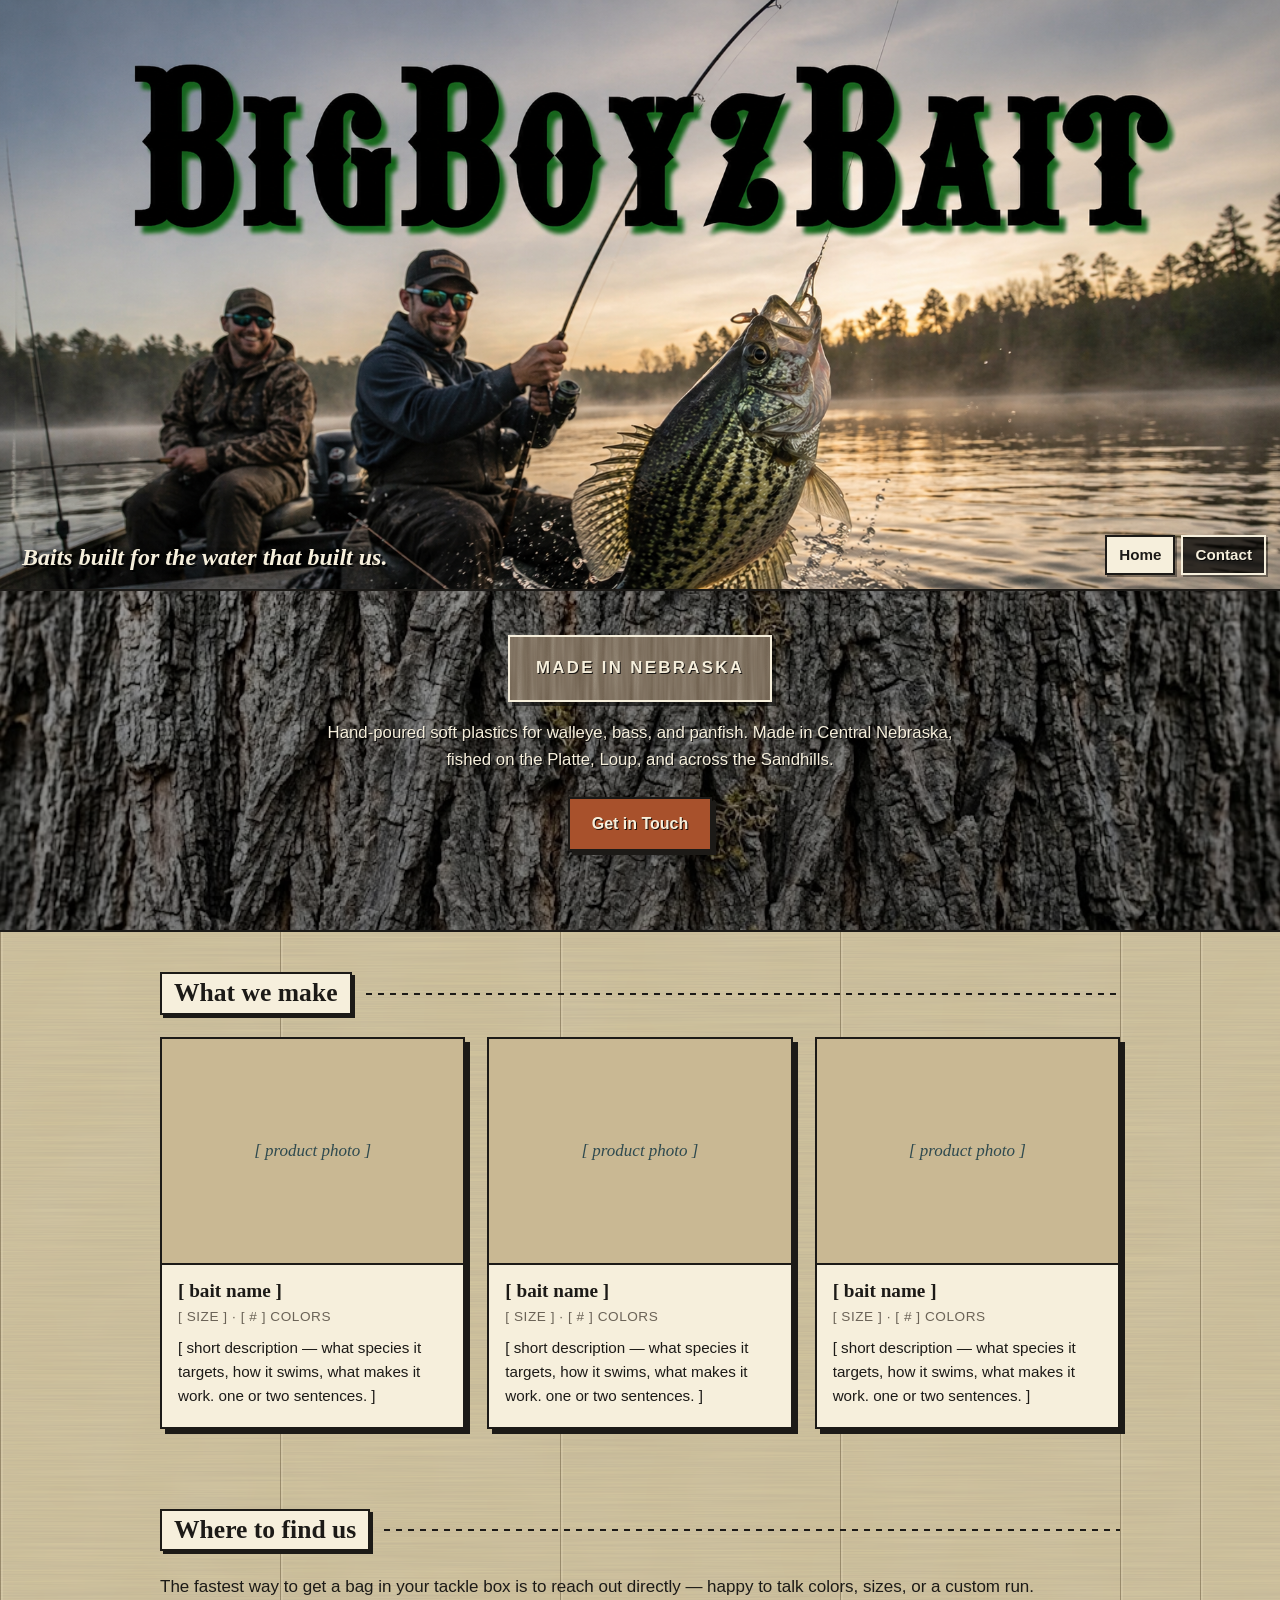
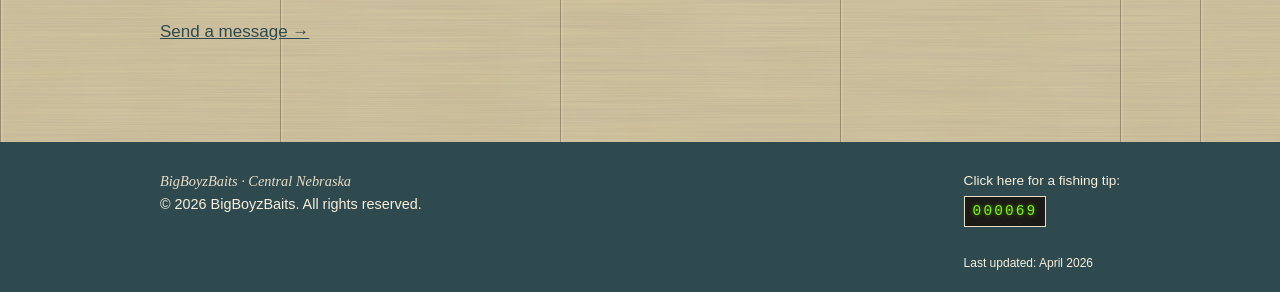
<file: index.html>
<!doctype html>
<html lang="en">
<head>
  <meta charset="utf-8">
  <meta name="viewport" content="width=device-width, initial-scale=1">
  <title>BigBoyzBaits — Hand-Poured Soft Plastics from Central Nebraska</title>
  <meta name="description" content="Hand-poured soft-plastic fishing baits made and tested on the Platte and across the Sandhills.">
  <link rel="stylesheet" href="assets/css/styles.css">
</head>
<body>

  <header class="site-header">
    <a class="brand-banner" href="index.html" aria-label="BigBoyzBaits home">
      <img src="assets/img/banner.png" alt="BigBoyzBaits — sunrise crappie bite">
    </a>
    <h1 class="brand-tagline">Baits built for the water that built us.</h1>
    <nav class="site-nav site-nav--overlay" aria-label="Main">
      <ul>
        <li><a href="index.html">Home</a></li>
        <li><a href="contact.html">Contact</a></li>
      </ul>
    </nav>
  </header>

  <section class="hero">
    <div class="wrap">
      <span class="badge">Made in Nebraska</span>
      <p style="margin-top: 18px;">Hand-poured soft plastics for walleye, bass, and panfish. Made in Central Nebraska, fished on the Platte, Loup, and across the Sandhills.</p>
      <p>
        <a class="btn" href="contact.html">Get in Touch</a>
      </p>
    </div>
  </section>

  <section>
    <div class="wrap">
      <div class="section-head"><h2>What we make</h2></div>
      <div class="grid">

        <article class="card">
          <div class="thumb">[ product photo ]</div>
          <div class="card-body">
            <h3>[ bait name ]</h3>
            <div class="meta">[ size ] &middot; [ # ] colors</div>
            <p>[ short description &mdash; what species it targets, how it swims, what makes it work. one or two sentences. ]</p>
          </div>
        </article>

        <article class="card">
          <div class="thumb">[ product photo ]</div>
          <div class="card-body">
            <h3>[ bait name ]</h3>
            <div class="meta">[ size ] &middot; [ # ] colors</div>
            <p>[ short description &mdash; what species it targets, how it swims, what makes it work. one or two sentences. ]</p>
          </div>
        </article>

        <article class="card">
          <div class="thumb">[ product photo ]</div>
          <div class="card-body">
            <h3>[ bait name ]</h3>
            <div class="meta">[ size ] &middot; [ # ] colors</div>
            <p>[ short description &mdash; what species it targets, how it swims, what makes it work. one or two sentences. ]</p>
          </div>
        </article>

      </div>
    </div>
  </section>

  <section class="alt">
    <div class="wrap">
      <div class="section-head"><h2>Where to find us</h2></div>
      <p>The fastest way to get a bag in your tackle box is to reach out directly — happy to talk colors, sizes, or a custom run.</p>
      <p><a href="contact.html">Send a message &rarr;</a></p>
    </div>
  </section>

  <footer class="site-footer">
    <div class="wrap">
      <div>
        <div class="footer-meta">BigBoyzBaits &middot; Central Nebraska</div>
        <div>&copy; <span id="year"></span> BigBoyzBaits. All rights reserved.</div>
      </div>
      <div>
        <div class="visitor-label">Click here for a fishing tip:</div>
        <span class="counter" data-visitor-counter title="Click me">000000</span>
        <span class="visitor-quip" data-quip aria-live="polite"></span>
        <small>Last updated: April 2026</small>
      </div>
    </div>
  </footer>

  <script>document.getElementById('year').textContent = new Date().getFullYear();</script>
  <script src="assets/js/main.js"></script>
</body>
</html>
</file>
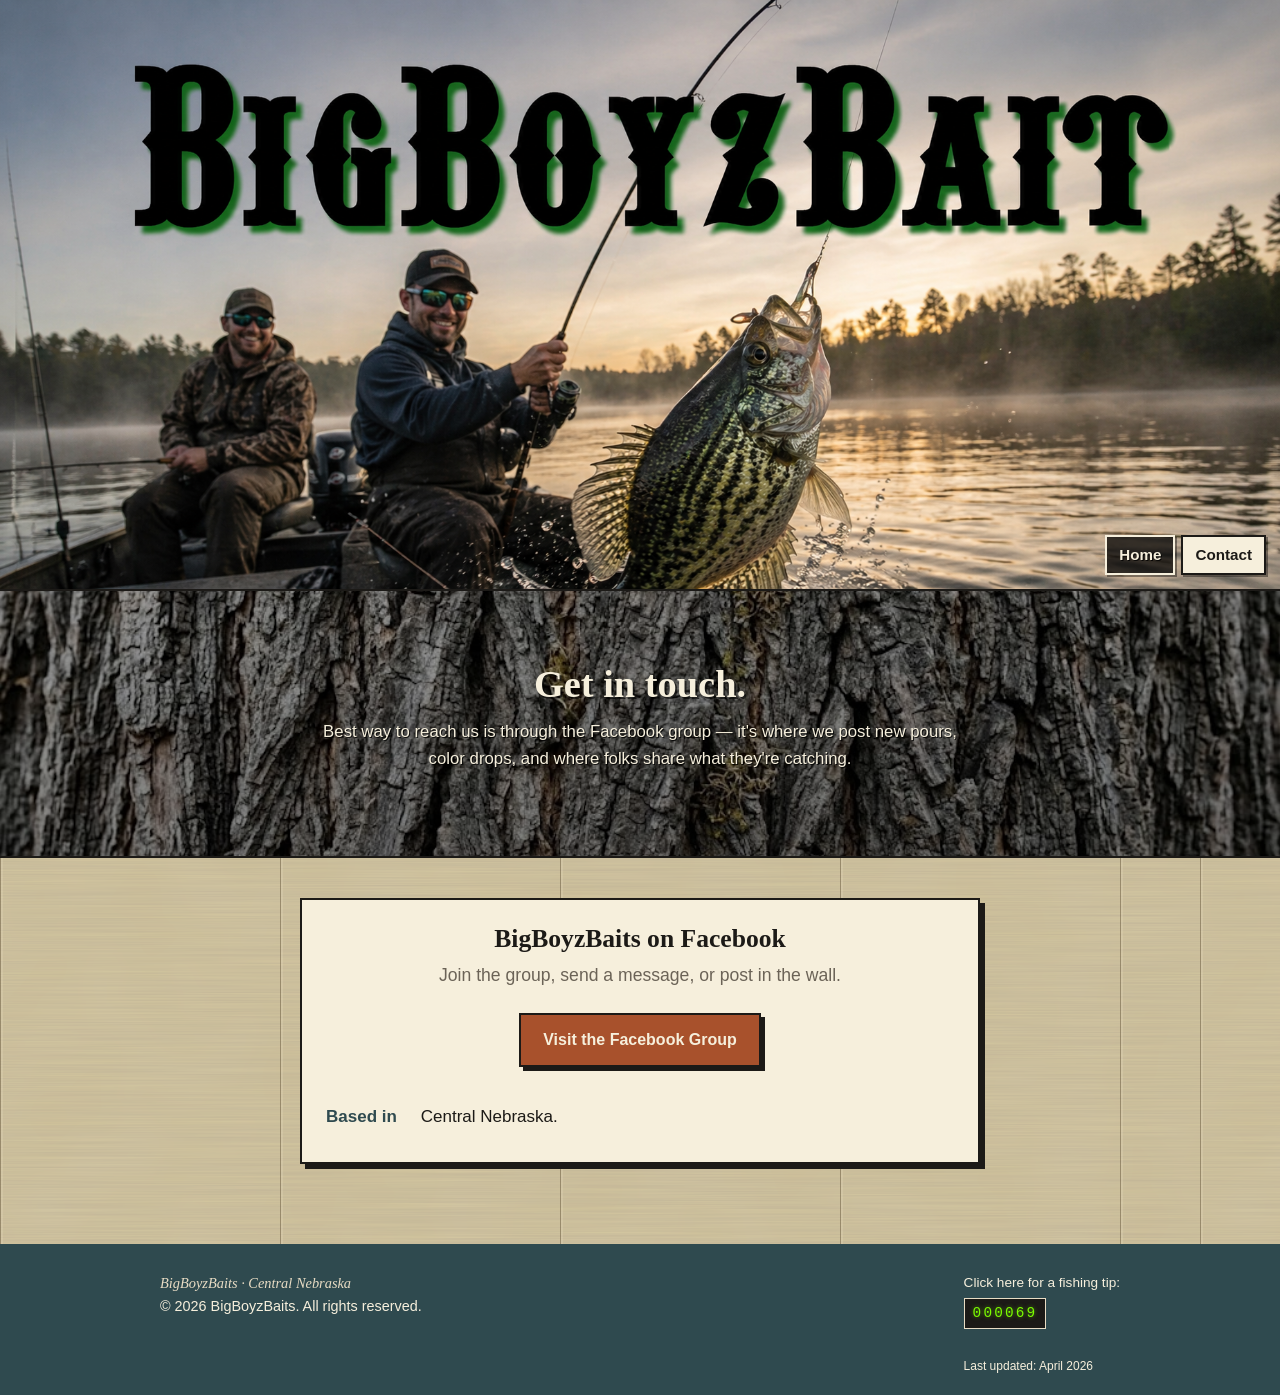
<file: contact.html>
<!doctype html>
<html lang="en">
<head>
  <meta charset="utf-8">
  <meta name="viewport" content="width=device-width, initial-scale=1">
  <title>Contact — BigBoyzBaits</title>
  <meta name="description" content="Get in touch with BigBoyzBaits through our Facebook group.">
  <link rel="stylesheet" href="assets/css/styles.css">
</head>
<body>

  <header class="site-header">
    <a class="brand-banner" href="index.html" aria-label="BigBoyzBaits home">
      <img src="assets/img/banner.png" alt="BigBoyzBaits — sunrise crappie bite">
    </a>
    <nav class="site-nav site-nav--overlay" aria-label="Main">
      <ul>
        <li><a href="index.html">Home</a></li>
        <li><a href="contact.html">Contact</a></li>
      </ul>
    </nav>
  </header>

  <section class="hero" style="padding: 56px 0 60px;">
    <div class="wrap">
      <h1 style="margin-bottom: 12px;">Get in touch.</h1>
      <p>Best way to reach us is through the Facebook group — it's where we post new pours, color drops, and where folks share what they're catching.</p>
    </div>
  </section>

  <section>
    <div class="wrap" style="max-width: 720px;">
      <div class="contact-card center">
        <h2 style="margin-bottom: 6px;">BigBoyzBaits on Facebook</h2>
        <p class="lede" style="margin-top: 0;">Join the group, send a message, or post in the wall.</p>

        <p style="margin-top: 24px;">
          <!-- TODO: replace with the real Facebook group URL -->
          <a class="btn" href="https://www.facebook.com/groups/965391516557524" target="_blank" rel="noopener">
            Visit the Facebook Group
          </a>
        </p>

        <ul class="contact-list" style="margin-top: 28px; text-align: left;">
          <li><span class="label">Based in</span> Central Nebraska.</li>
        </ul>
      </div>
    </div>
  </section>

  <footer class="site-footer">
    <div class="wrap">
      <div>
        <div class="footer-meta">BigBoyzBaits &middot; Central Nebraska</div>
        <div>&copy; <span id="year"></span> BigBoyzBaits. All rights reserved.</div>
      </div>
      <div>
        <div class="visitor-label">Click here for a fishing tip:</div>
        <span class="counter" data-visitor-counter title="Click me">000000</span>
        <span class="visitor-quip" data-quip aria-live="polite"></span>
        <small>Last updated: April 2026</small>
      </div>
    </div>
  </footer>

  <script>document.getElementById('year').textContent = new Date().getFullYear();</script>
  <script src="assets/js/main.js"></script>
</body>
</html>
</file>
<file: assets/css/styles.css>
/* ==========================================================================
   BigBoyzBaits — styles
   Plain CSS, mobile-first. Earthy palette, classic serif headings.
   ========================================================================== */

:root {
  --sand:        #e8dcc4;   /* sandhills */
  --sand-dark:   #c9b893;
  --water:       #4a6b6f;   /* platte greens-blue */
  --water-dark:  #2f4a4f;
  --rust:        #a8512c;   /* accent — like a worn tackle box */
  --cream:       #f6efdc;
  --ink:         #1c1a17;
  --muted:       #6b6357;
  --line:        #8a7a5c;
}

* { box-sizing: border-box; }

html { scroll-behavior: smooth; }

body {
  margin: 0;
  font-family: -apple-system, BlinkMacSystemFont, "Segoe UI", Roboto, sans-serif;
  font-size: 17px;
  line-height: 1.6;
  color: var(--ink);
  background-color: #d4c69a; /* fallback pale cottonwood */
  background-image: url("../img/wood.svg");
  background-repeat: repeat;
  background-size: 1200px auto;
}

h1, h2, h3 { font-family: Georgia, "Times New Roman", serif; font-weight: 700; line-height: 1.2; margin: 0 0 0.5em; }
h1 { font-size: 2.2rem; }
h2 { font-size: 1.6rem; }
h3 { font-size: 1.2rem; }

a { color: var(--water-dark); }
a:hover { color: var(--rust); }

img { max-width: 100%; display: block; }

/* ---------- layout ---------- */

.wrap { max-width: 1000px; margin: 0 auto; padding: 0 20px; }

/* ---------- top bar ---------- */

.topbar {
  background: var(--water);
  color: var(--cream);
  font-size: 0.85rem;
  text-align: center;
  padding: 6px 12px;
  letter-spacing: 0.04em;
}

/* ---------- header ---------- */

.site-header {
  position: relative;
  background: var(--sand);
  border-bottom: 2px solid var(--ink);
}
.brand-banner {
  display: block;
  line-height: 0;
}
.brand-banner img {
  display: block;
  width: 100%;
  height: auto;
}
.brand-tagline {
  position: absolute;
  bottom: 18px;
  left: 22px;
  right: 50%;
  margin: 0;
  z-index: 2;
  font-family: Georgia, serif;
  font-size: 1.5rem;
  font-weight: 700;
  font-style: italic;
  line-height: 1.15;
  color: var(--cream);
  text-shadow:
    2px 2px 0 rgba(0,0,0,0.85),
    0 0 12px rgba(0,0,0,0.55);
  pointer-events: none;
}
.site-nav--overlay {
  position: absolute;
  bottom: 14px;
  right: 14px;
  z-index: 2;
}
.site-nav.site-nav--overlay a {
  background: rgba(0, 0, 0, 0.75);
  color: var(--cream);
  border: 2px solid var(--cream);
  padding: 6px 12px;
  font-size: 0.95rem;
  text-shadow: 1px 1px 0 rgba(0,0,0,0.8);
  box-shadow: 2px 2px 0 rgba(0,0,0,0.4);
}
.site-nav.site-nav--overlay a:hover,
.site-nav.site-nav--overlay a[aria-current="page"] {
  background: var(--cream);
  color: var(--ink);
  border-color: var(--ink);
  text-shadow: none;
}

/* ---------- nav ---------- */

.site-nav ul {
  list-style: none;
  margin: 0; padding: 0;
  display: flex;
  flex-wrap: wrap;
  gap: 6px;
}
.site-nav a {
  display: block;
  padding: 8px 14px;
  text-decoration: none;
  color: var(--ink);
  font-weight: 600;
  border: 2px solid transparent;
}
.site-nav a:hover,
.site-nav a[aria-current="page"] {
  background: var(--cream);
  border-color: var(--ink);
}

/* ---------- hero ---------- */

.hero {
  color: var(--cream);
  padding: 44px 0 56px;
  text-align: center;
  position: relative;
  background-color: #4a4036; /* fallback while image loads */
  background-image:
    linear-gradient(rgba(0,0,0,0.35), rgba(0,0,0,0.45)),
    url("../img/hero-bark.jpg");
  background-size: cover;
  background-position: center;
  border-bottom: 2px solid var(--ink);
}
.hero h1 { color: var(--cream); font-size: 2.4rem; margin: 14px 0 0.3em; text-shadow: 2px 2px 0 rgba(0,0,0,0.6); }
.hero p {
  font-size: 1.05rem;
  max-width: 640px;
  margin: 0 auto 1.4em;
  color: var(--cream);
  text-shadow: 1px 1px 0 rgba(0,0,0,0.8);
}
.hero .badge {
  display: inline-block;
  background-color: #5b4a38; /* cottonwood bark fallback */
  background-image: url("../img/bark.svg");
  background-size: 220px auto;
  background-repeat: repeat;
  color: var(--cream);
  padding: 18px 26px;
  border: 2px solid var(--cream);
  font-size: 1.05rem;
  font-weight: 700;
  letter-spacing: 0.14em;
  text-transform: uppercase;
  text-shadow: 1px 1px 0 rgba(0,0,0,0.8);
  box-shadow: 4px 4px 0 rgba(0,0,0,0.55);
}

.btn {
  display: inline-block;
  padding: 12px 22px;
  font-weight: 700;
  font-size: 1rem;
  text-decoration: none;
  border: 2px solid var(--ink);
  background: var(--rust);
  color: var(--cream);
  box-shadow: 4px 4px 0 var(--ink);
  transition: transform 0.05s, box-shadow 0.05s;
}
.btn:hover { color: var(--cream); }
.btn:active { transform: translate(2px, 2px); box-shadow: 2px 2px 0 var(--ink); }
.btn.secondary { background: var(--sand); color: var(--ink); }

/* ---------- sections ---------- */

/* Sections are transparent so the wood grain shows between content panels.
   Each section's content sits on its own cream "panel" framed by the wood. */
section { padding: 40px 0; }

.panel {
  background: var(--cream);
  border: 2px solid var(--ink);
  box-shadow: 6px 6px 0 rgba(28,26,23,0.85);
  padding: 32px 28px;
}
.panel.sand { background: var(--sand); }

.section-head {
  display: flex;
  align-items: center;
  gap: 14px;
  margin-bottom: 22px;
}
.section-head h2 {
  margin: 0;
  background: var(--cream);
  padding: 4px 12px;
  border: 2px solid var(--ink);
  box-shadow: 3px 3px 0 var(--ink);
}
.section-head::after {
  content: "";
  flex: 1;
  height: 2px;
  background: repeating-linear-gradient(90deg, var(--ink) 0, var(--ink) 6px, transparent 6px, transparent 12px);
}
/* When the section-head sits inside a panel, drop the duplicate label background */
.panel .section-head h2 {
  background: transparent;
  border: none;
  box-shadow: none;
  padding: 0;
}

/* ---------- product grid ---------- */

.grid {
  display: grid;
  grid-template-columns: repeat(auto-fill, minmax(240px, 1fr));
  gap: 22px;
}
.card {
  background: var(--cream);
  border: 2px solid var(--ink);
  box-shadow: 5px 5px 0 var(--ink);
  display: flex;
  flex-direction: column;
}
.card .thumb {
  aspect-ratio: 4 / 3;
  background: var(--sand-dark);
  display: grid; place-items: center;
  color: var(--water-dark);
  font-family: Georgia, serif;
  font-style: italic;
  border-bottom: 2px solid var(--ink);
}
.card-body { padding: 14px 16px 18px; }
.card h3 { margin-bottom: 4px; }
.card .meta { font-size: 0.85rem; color: var(--muted); margin-bottom: 8px; letter-spacing: 0.04em; text-transform: uppercase; }
.card p { margin: 0; font-size: 0.95rem; }

/* ---------- columns ---------- */

.cols {
  display: grid;
  grid-template-columns: 1fr;
  gap: 28px;
}
@media (min-width: 720px) {
  .cols.two { grid-template-columns: 1fr 1fr; }
}

/* ---------- contact ---------- */

.contact-card {
  background: var(--cream);
  border: 2px solid var(--ink);
  box-shadow: 5px 5px 0 var(--ink);
  padding: 24px;
}
.contact-list { list-style: none; padding: 0; margin: 0; }
.contact-list li { padding: 8px 0; border-bottom: 1px dashed var(--line); }
.contact-list li:last-child { border-bottom: none; }
.label { font-weight: 700; color: var(--water-dark); display: inline-block; min-width: 90px; }

form label { display: block; font-weight: 600; margin-bottom: 4px; }
form input, form textarea {
  width: 100%;
  padding: 10px;
  font: inherit;
  border: 2px solid var(--ink);
  background: var(--cream);
  margin-bottom: 14px;
}
form textarea { min-height: 120px; resize: vertical; }

/* ---------- footer ---------- */

.site-footer {
  background: var(--water-dark);
  color: var(--cream);
  padding: 28px 0 18px;
  margin-top: 40px;
  font-size: 0.9rem;
}
.site-footer .wrap {
  display: flex;
  flex-wrap: wrap;
  justify-content: space-between;
  gap: 18px;
}
.site-footer a { color: var(--sand); }
.footer-meta { font-family: Georgia, serif; font-style: italic; color: var(--sand); }
.counter {
  display: inline-block;
  font-family: "Courier New", monospace;
  background: var(--ink);
  color: #7CFC00;
  padding: 3px 8px;
  letter-spacing: 0.15em;
  border: 1px solid var(--sand);
  cursor: pointer;
  user-select: none;
  text-shadow: 0 0 4px rgba(124, 252, 0, 0.5);
}
.counter-pop { animation: counter-bounce 0.45s ease; }
@keyframes counter-bounce {
  0%   { transform: scale(1); }
  35%  { transform: scale(1.15) rotate(-2deg); }
  70%  { transform: scale(0.96) rotate(1deg); }
  100% { transform: scale(1); }
}

.visitor-label {
  font-size: 0.85rem;
  margin-bottom: 4px;
}
.fish {
  font-family: "Courier New", monospace;
  color: var(--sand);
  margin-left: 6px;
  letter-spacing: 0;
  white-space: nowrap;
}
.visitor-quip {
  display: block;
  font-family: Georgia, serif;
  font-style: italic;
  font-size: 0.9rem;
  color: var(--sand);
  min-height: 1.3em;
  margin-top: 6px;
  opacity: 0;
  transform: translateY(-4px);
  transition: opacity 0.25s, transform 0.25s;
}
.visitor-quip.show { opacity: 1; transform: translateY(0); }

/* ---------- bits ---------- */

.lede { font-size: 1.1rem; color: var(--muted); }
.center { text-align: center; }
.tag-row { display: flex; gap: 8px; flex-wrap: wrap; justify-content: center; margin-top: 24px; }
.tag {
  background: var(--cream);
  color: var(--ink);
  border: 1px solid var(--ink);
  padding: 4px 10px;
  font-size: 0.8rem;
  letter-spacing: 0.05em;
}

@media (max-width: 540px) {
  h1 { font-size: 1.8rem; }
  .hero h1 { font-size: 2rem; }
  .hero { padding: 56px 0 60px; }
  section { padding: 44px 0; }
  .site-nav--overlay { bottom: 8px; right: 8px; }
  .site-nav--overlay a { padding: 4px 9px; font-size: 0.85rem; }
  .brand-tagline { font-size: 0.95rem; bottom: 12px; left: 12px; right: 55%; }
}
</file>
